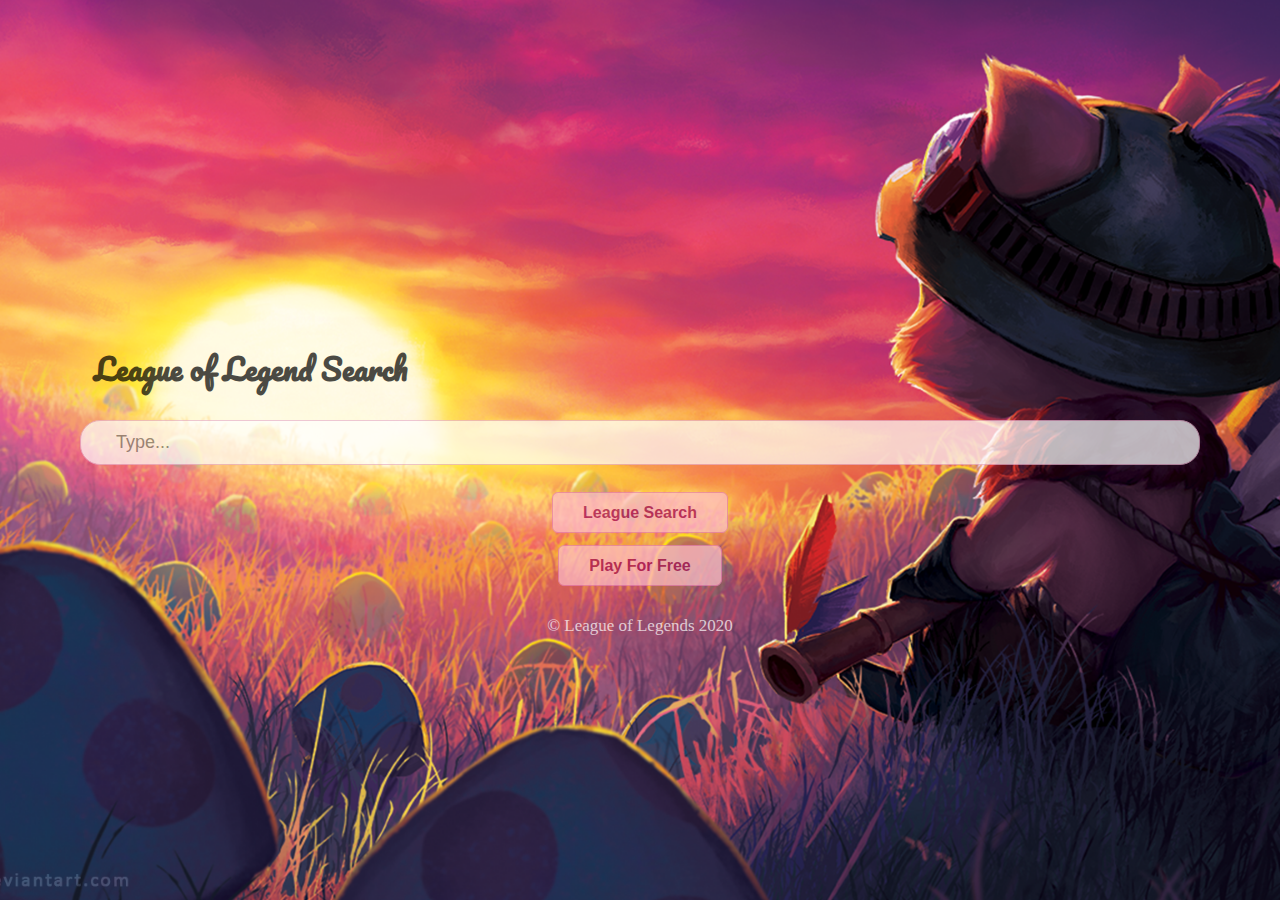
<file: index.html>
<!DOCTYPE html>
<html lang="en">
   <head>
      <title>League of Legends</title>
      <link rel="stylesheet" href="css/flex.css" />
      <link href="https://fonts.googleapis.com/css2?family=Pacifico&display=swap"
         rel="stylesheet"
      />
      <link rel="stylesheet" href="./css/media.css"/>
   </head>
   <body>
      <!--THIS IS MAIN HEADER-->
      <div class="mainHeader">
         <h2>League of Legend Search</h2>
      </div>

      <!--THIS IS INPUT FIELD CONTAINER-->
      <div class="container">
         <form action="https://www.google.com/search">
            <div class="form-row">
               <input
                  class="row-1"
                  type="text"
                  placeholder="Type..."
                  name="q"
               />
            </div>
            <div class="form-row">
               <input class="row-2" type="submit" value="League Search" />
            </div>
         </form>
         <center>
            <button><a href="https://lol.garena.ph/download" target="_blank">Play For Free</button></a>
         </center>
      </div>
      <footer> &copy; League of Legends 2020</footer>
   </body>
</html>
</file>
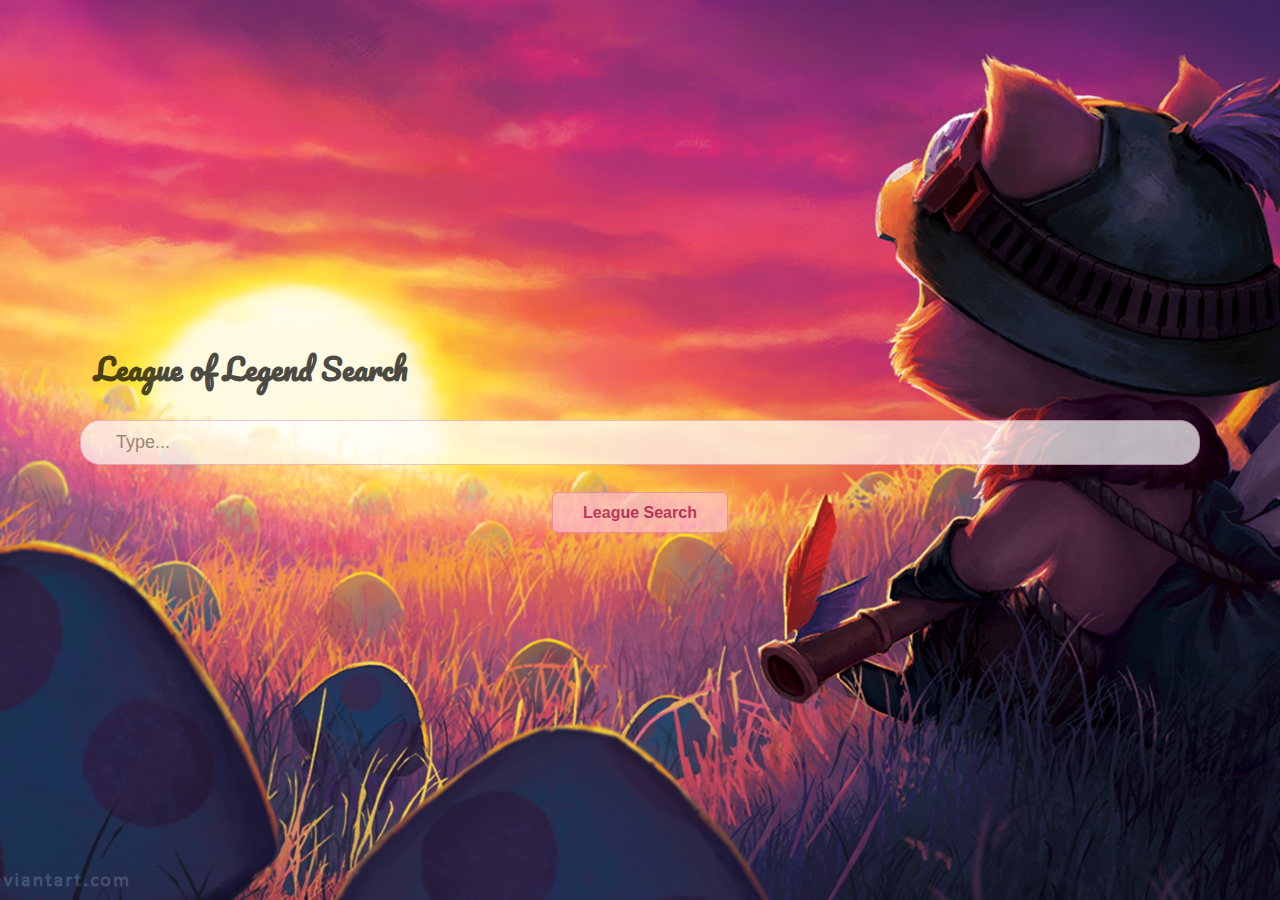
<file: flex.html>
<!DOCTYPE html>
<html lang="en">
   <head>
      <title>Flex Sample</title>
      <link rel="stylesheet" href="css/flex.css" />
      <link
         href="https://fonts.googleapis.com/css2?family=Pacifico&display=swap"
         rel="stylesheet"
      />
   </head>
   <body>
      <!--THIS IS MAIN HEADER-->
      <div class="mainHeader">
         <h2>League of Legend Search</h2>
      </div>

      <!--THIS IS INPUT FIELD CONTAINER-->
      <div class="container">
         <form action="https://www.google.com/search">
            <div class="form-row">
               <input
                  class="row-1"
                  type="text"
                  placeholder="Type..."
                  name="q"
               />
            </div>
            <div class="form-row">
               <input class="row-2" type="submit" value="League Search" />
            </div>
         </form>
      </div>
   </body>
</html>
</file>
<file: css/flex.css>
* {
   margin: 0;
   padding: 0;
}

body {
   margin: 0;
   padding: 0;
   background-color: none;
   background-image: url(../teemo-1.png);
   background-repeat: no-repeat;
   background-attachment: fixed;
   background-position: center;
   background-size: cover;
   width: 100%;
   opacity: 0.7;
}

.mainHeader {
   display: flex;
   justify-content: flex-start;
   align-items: center;
}

.mainHeader,
h2 {
   font-family: "Pacifico", cursive;
   font-size: 30px;
   margin-top: 19vh;
   color: black;
   margin-left: 47px;
}

.form-row {
   padding: 10px 0;
   display: flex;
   justify-content: center;
   align-items: center;
}

.form-row,
.row-1 {
   flex: 1;
   height: 45px;
   margin: 10px 40px 0 40px;
}

.row-1 {
   border: 1px solid rgb(231, 178, 205);
   border-radius: 20px;
   box-sizing: border-box;
   padding-left: 35px;
   outline: none;
   font-size: 18px;
   color: rgba(224, 34, 129, 0.65);
}

.row-1:hover {
   box-shadow: 10px 10px 5px rgb(245, 202, 210);
}

.row-2,
button {
   color: rgb(161, 8, 85);
   border: 1px solid rgb(231, 130, 182);
   border-radius: 6px;
   background-color: pink;
   cursor: pointer;
   line-height: 35px;
   outline: none;
   padding: 2px 30px;
   font-size: 16px;
   font-weight: 590;
   justify-content: center;
   align-items: center;
}

.row-2:hover,
button:hover {
   background-color: rgb(243, 178, 210);
   border: 1px solid rgb(223, 105, 166);
   color: rgb(122, 66, 122);
   font-weight: 590;
}

a {
   text-decoration: none;
   color: rgb(161, 8, 85);
}

footer {
   font-size: 17px;
   color: white;
   margin-top: 30px;
   margin-bottom: 10px;
   text-align: center;
}
</file>
<file: css/media.css>
@media screen and (max-width: 768px) {
   body {
      background-image: url(../teemo-1.png);
      background-size: cover;
   }
}
</file>
